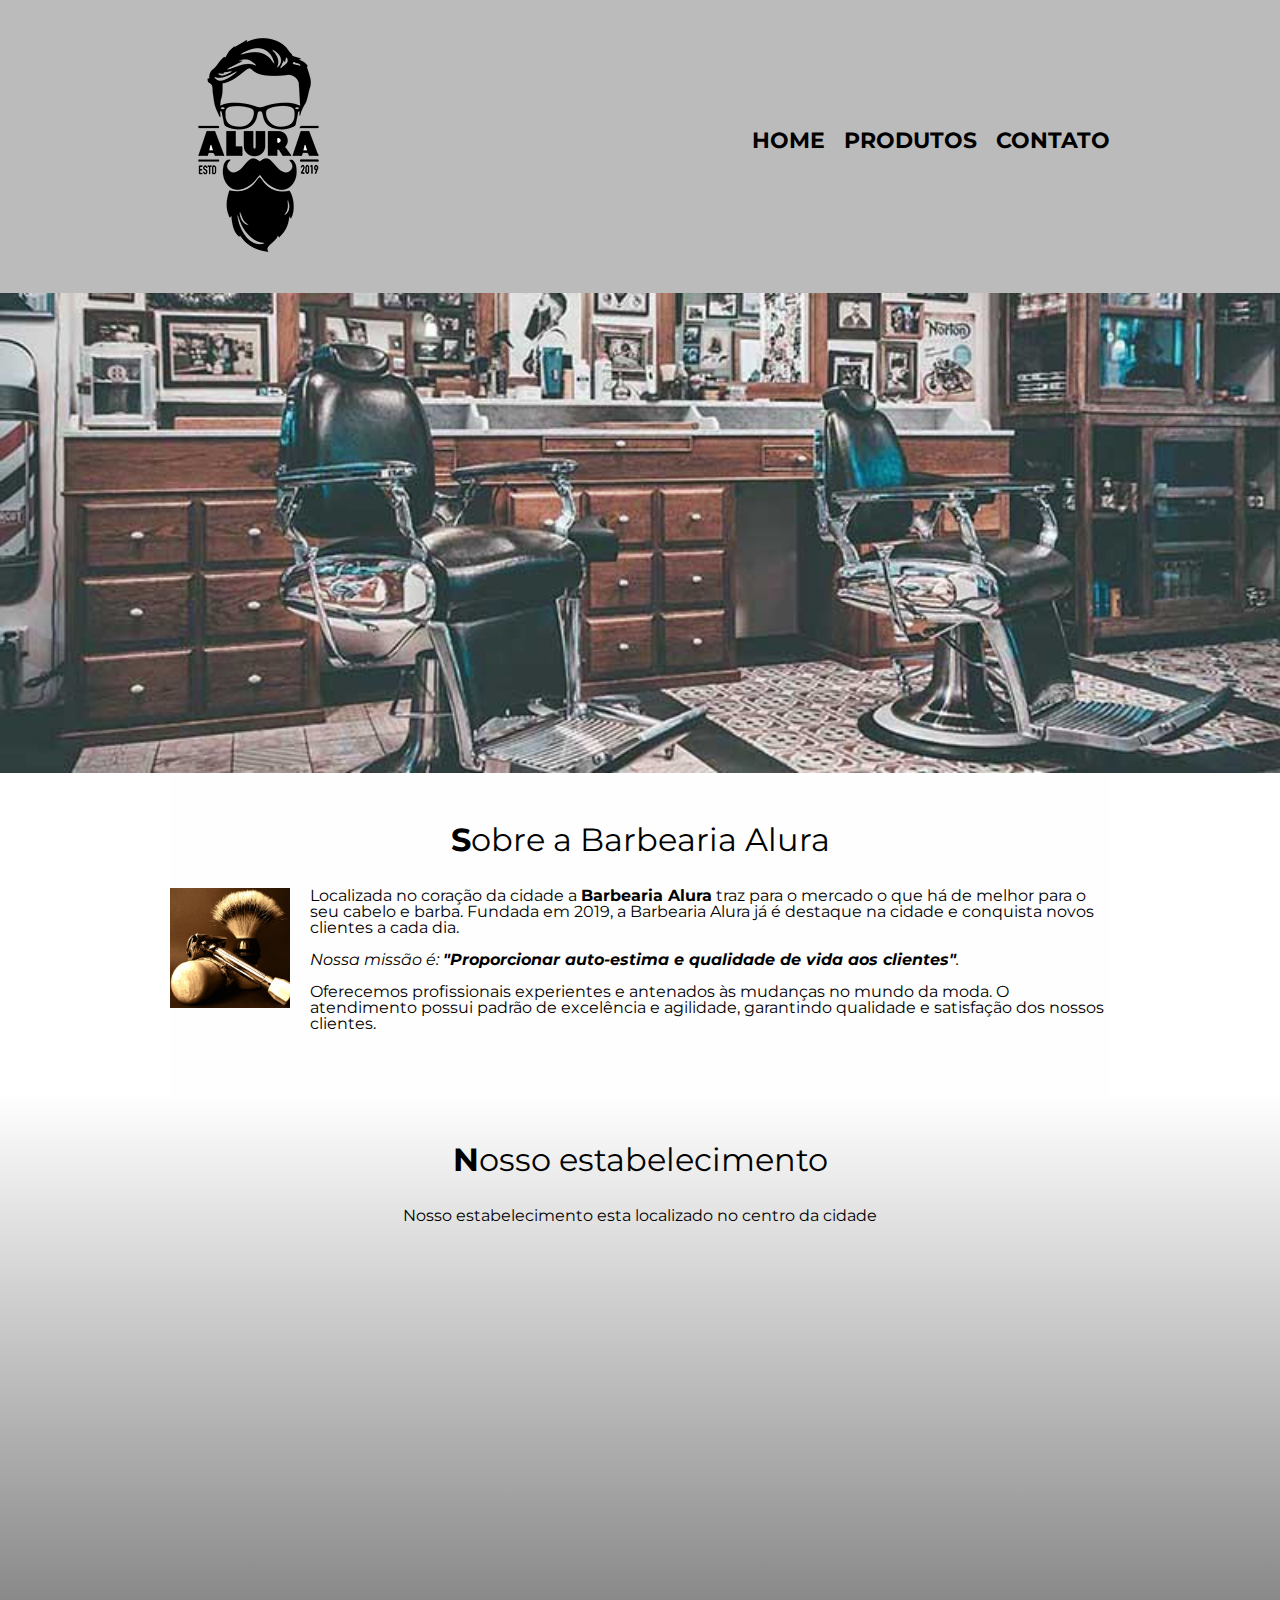
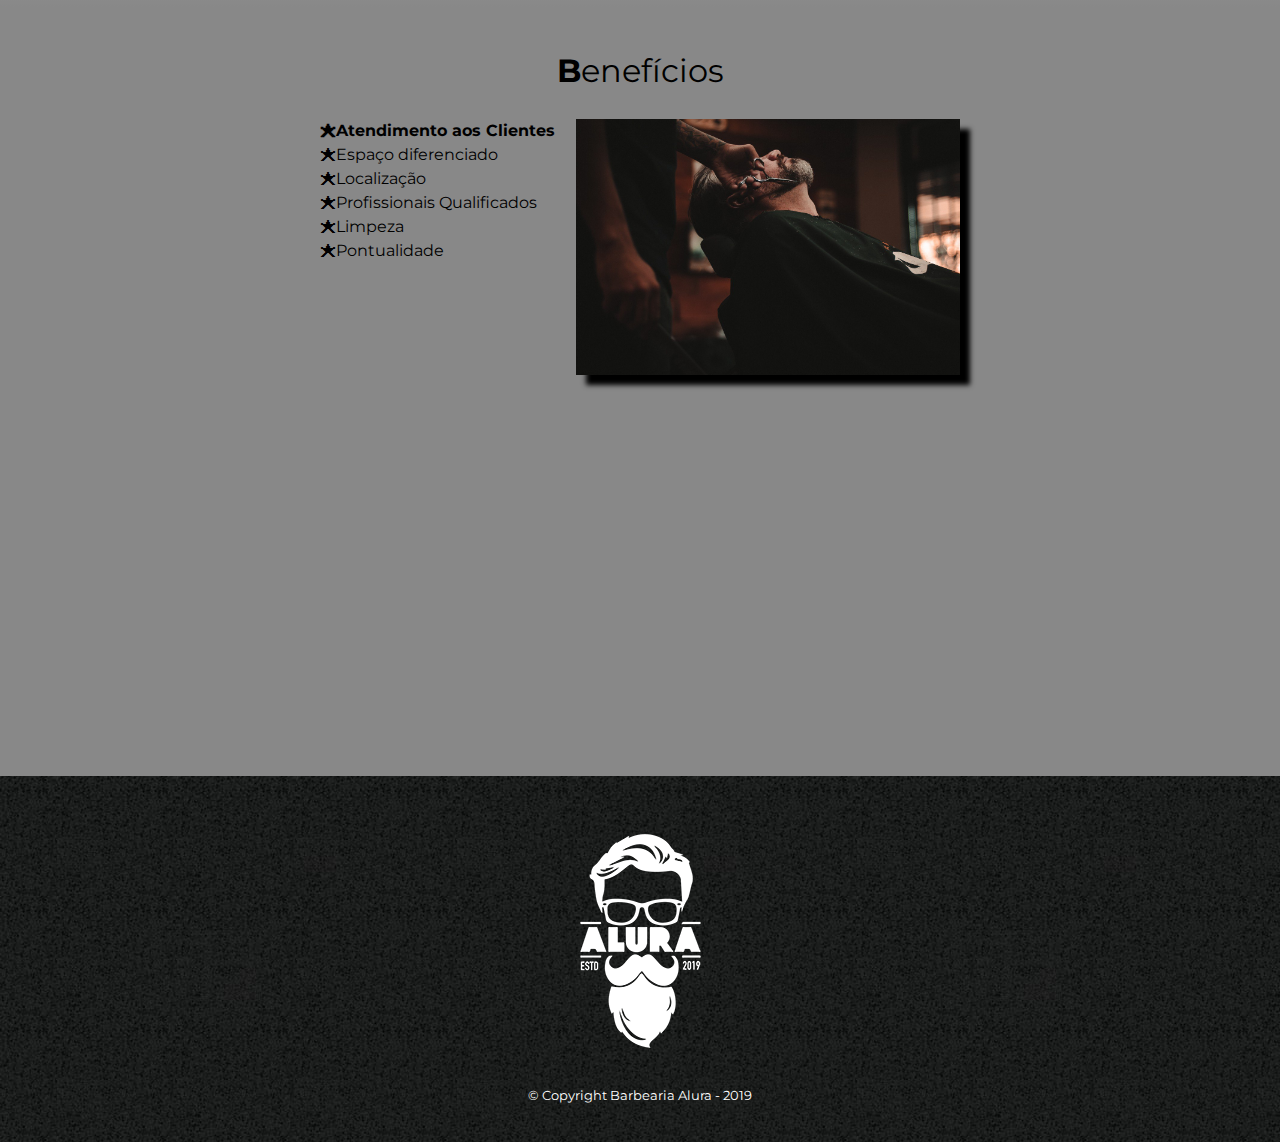
<file: index.html>
<!DOCTYPE html>
<html lang="pt-br">
	<head>
		<meta charset="UTF-8">
		<meta name="viewport" content="width=device-width, initial-scale=1.0">
		<title>Barbearia Alura</title>
		<link rel="stylesheet" href="reset.css">
		<link rel="stylesheet" href="style.css">
		<link href="https://fonts.googleapis.com/css?family=Montserrat&display=swap" rel="stylesheet">
	</head>

	<body>
		<header>
		
			<div class="caixa">
				<h1><img src="logo.png"></h1>

				<nav>
					<ul>
						<li><a href="index.html">Home</a></li>
						<li><a href="produtos.html">Produtos</a></li>
						<li><a href="contatos.html">Contato</a></li>
					</ul>
				</nav>
			</div>
		</header>
		<img class="banner" src="banner.jpg">
		<main>

			<section class="principal"> <!--div the content with same semantics-->
				<h2 class="titulo-princial">Sobre a Barbearia Alura</h2>
				<img src="utensilios.jpg" class="utensilios" alt="Utensilios de barbeiro.">
				<p>Localizada no coração da cidade a <strong>Barbearia Alura</strong> traz para o mercado o que há de melhor para o seu cabelo e barba. Fundada em 2019, a Barbearia Alura já é destaque na cidade e conquista novos clientes a cada dia.</p>
	
				<p id="missao"><em>Nossa missão é: <strong>"Proporcionar auto-estima e qualidade de vida aos clientes"</strong>.</em></p>
	
				<p>Oferecemos profissionais experientes e antenados às mudanças no mundo da moda. O atendimento possui padrão de excelência e agilidade, garantindo qualidade e satisfação dos nossos clientes.</p>
			</section>
			
			<section class="mapa">
				<h3 class="titulo-princial">Nosso estabelecimento</h3>
				<p>Nosso estabelecimento esta localizado no centro da cidade</p>
				<div class="mapa-conteudo">
					<iframe src="https://www.google.com/maps/embed?pb=!1m16!1m12!1m3!1d58516.09800049696!2d-46.69215354591263!3d-23.559243000830147!2m3!1f0!2f0!3f0!3m2!1i1024!2i768!4f13.1!2m1!1salura%20s%C3%A3o%20paulo!5e0!3m2!1sen!2sbr!4v1641766831086!5m2!1sen!2sbr" width="100%" height="300" style="border:0;" allowfullscreen="" loading="lazy"></iframe>
				</div>
			</section>

			<section class="beneficios">
				<h3 class="titulo-princial">Benefícios</h3>
				<div class="conteudo-beneficios">

					<ul class="lista-beneficios">
						<li class="itens">Atendimento aos Clientes</li>
						<li class="itens">Espaço diferenciado</li>
						<li class="itens">Localização</li>
						<li class="itens">Profissionais Qualificados</li>
						<li class="itens">Limpeza</li>
						<li class="itens">Pontualidade</li>
					</ul><img src="beneficios.jpg" class="imagem-beneficios">
					<!-- display inline-block as tags precisão estar coladas uma nas outras para que o espaço n reflina na exibição da pagina-->
				</div>
				<div class="video">
					<iframe width="100%" height="315" src="https://www.youtube.com/embed/wcVVXUV0YUY" title="YouTube video player" frameborder="0" allow="accelerometer; autoplay; clipboard-write; encrypted-media; gyroscope; picture-in-picture" allowfullscreen></iframe>
				</div>

			</section>
		</main>
		<footer>
			<img src="logo-branco.png">
			<p class="copyright">&copy; Copyright Barbearia Alura - 2019</p>
		</footer>
	</body>
</html>
</file>
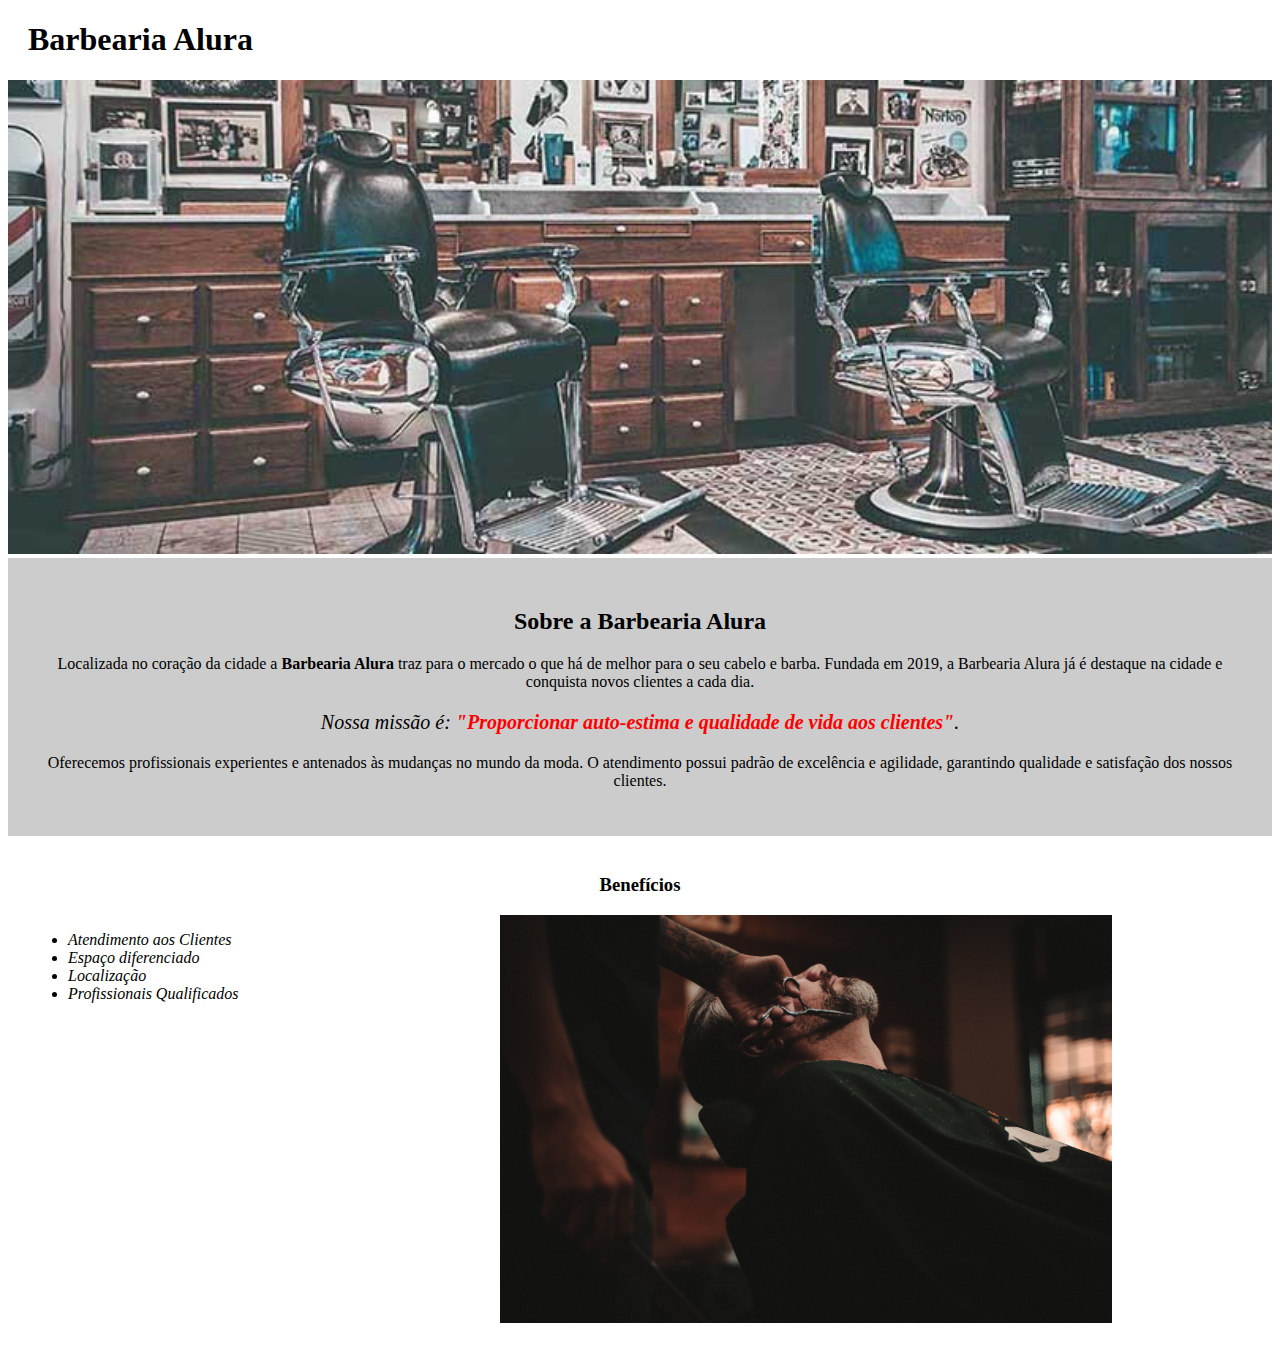
<file: HTML3/index.html>
<!DOCTYPE html>
<html lang="pt-br">
	<head>
		<meta charset="UTF-8">
		<title>Barbearia Alura</title>
		<link rel="stylesheet" href="style-home.css">
	</head>

	<body>
		<header>
			<h1 class="titulo-principal">Barbearia Alura</h1>
		</header>
		<img id="banner" src="banner.jpg">
		<div class="principal">
			<h2 class="titulo-centralizado">Sobre a Barbearia Alura</h2>
	 
			<p>Localizada no coração da cidade a <strong>Barbearia Alura</strong> traz para o mercado o que há de melhor para o seu cabelo e barba. Fundada em 2019, a Barbearia Alura já é destaque na cidade e conquista novos clientes a cada dia.</p>

			<p id="missao"><em>Nossa missão é: <strong>"Proporcionar auto-estima e qualidade de vida aos clientes"</strong>.</em></p>

			<p>Oferecemos profissionais experientes e antenados às mudanças no mundo da moda. O atendimento possui padrão de excelência e agilidade, garantindo qualidade e satisfação dos nossos clientes.</p>
		</div>

		<div class="beneficios">
			<h3 class="titulo-centralizado">Benefícios</h3>

			<ul>
				<li class="itens">Atendimento aos Clientes</li>
				<li class="itens">Espaço diferenciado</li>
				<li class="itens">Localização</li>
				<li class="itens">Profissionais Qualificados</li>
			</ul>

			<img src="beneficios.jpg" class="imagembeneficios">
		</div>
	</body>
</html>
</file>
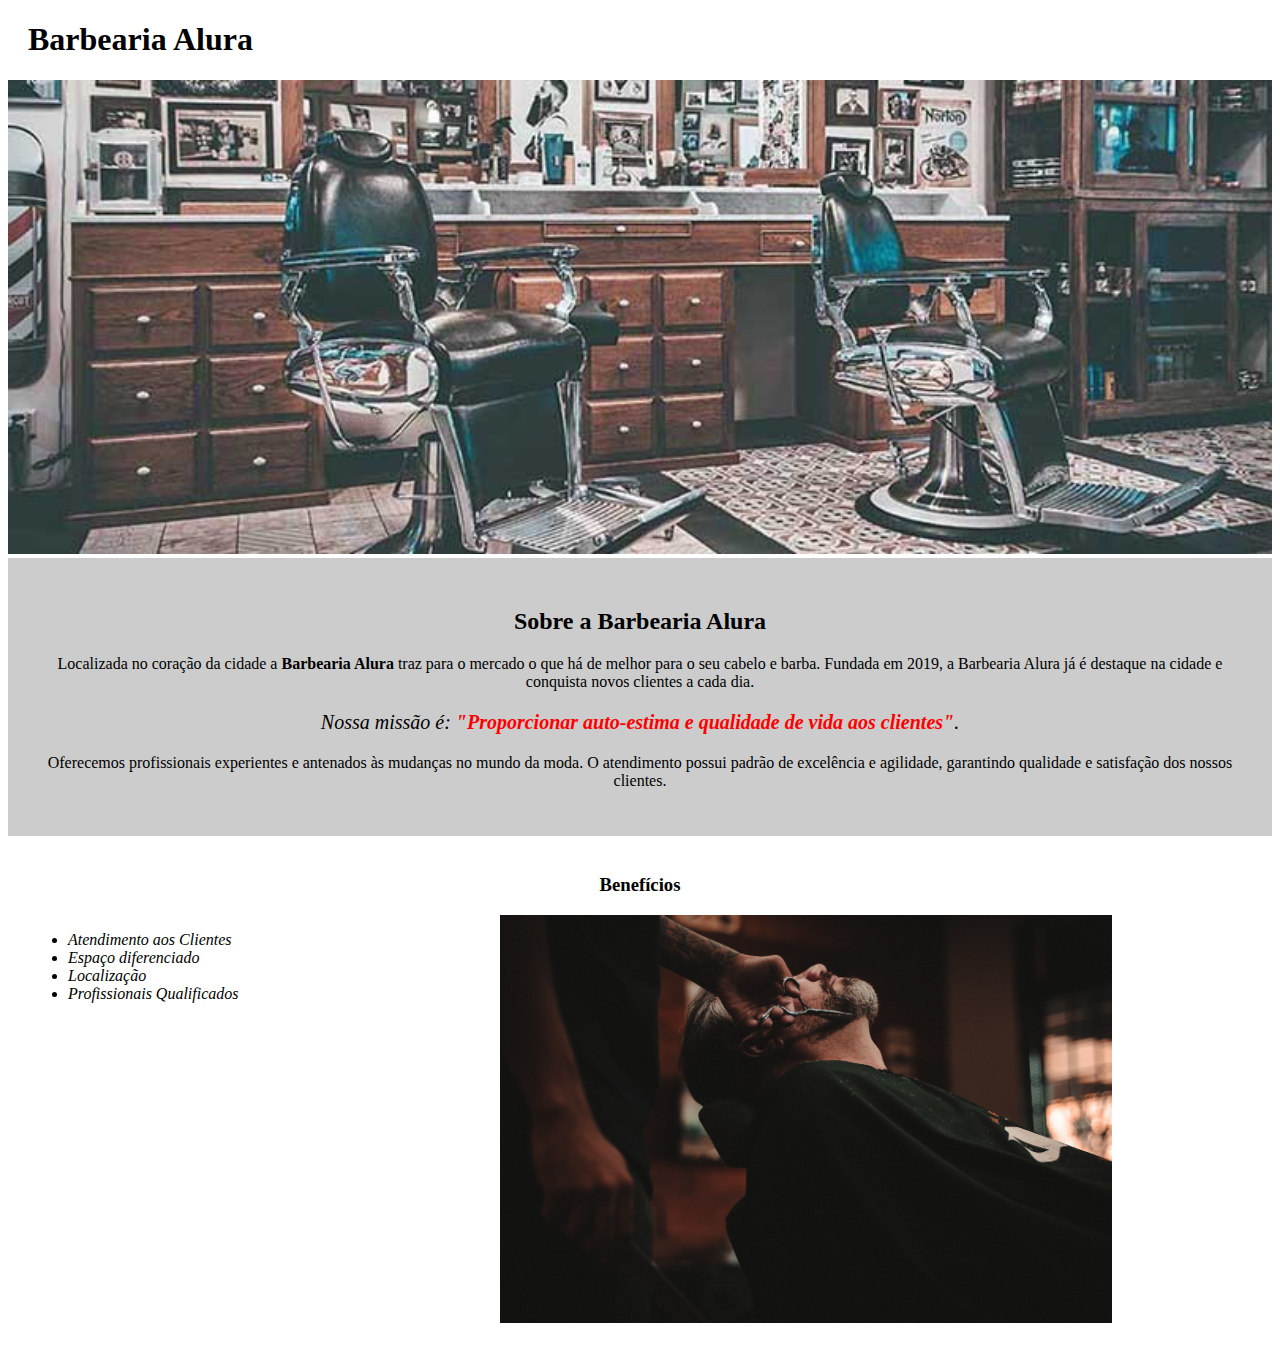
<file: Primeira pagina HTML/index.html>
<!DOCTYPE html>
<html lang="pt-br">
	<head>
		<meta charset="UTF-8">
		<title>Barbearia Alura</title>
		<link rel="stylesheet" href="style.css">
	</head>

	<body>
		<header>
			<h1 class="titulo-principal">Barbearia Alura</h1>
		</header>
		<img id="banner" src="assets/IMG/banner.jpg">
		<div class="principal">
			<h2 class="titulo-centralizado">Sobre a Barbearia Alura</h2>
	 
			<p>Localizada no coração da cidade a <strong>Barbearia Alura</strong> traz para o mercado o que há de melhor para o seu cabelo e barba. Fundada em 2019, a Barbearia Alura já é destaque na cidade e conquista novos clientes a cada dia.</p>

			<p id="missao"><em>Nossa missão é: <strong>"Proporcionar auto-estima e qualidade de vida aos clientes"</strong>.</em></p>

			<p>Oferecemos profissionais experientes e antenados às mudanças no mundo da moda. O atendimento possui padrão de excelência e agilidade, garantindo qualidade e satisfação dos nossos clientes.</p>
		</div>

		<div class="beneficios">
			<h3 class="titulo-centralizado">Benefícios</h3>

			<ul>
				<li class="itens">Atendimento aos Clientes</li>
				<li class="itens">Espaço diferenciado</li>
				<li class="itens">Localização</li>
				<li class="itens">Profissionais Qualificados</li>
			</ul>

			<img src="assets/IMG/beneficios.jpg" class="imagembeneficios">
		</div>
	</body>
</html>
</file>
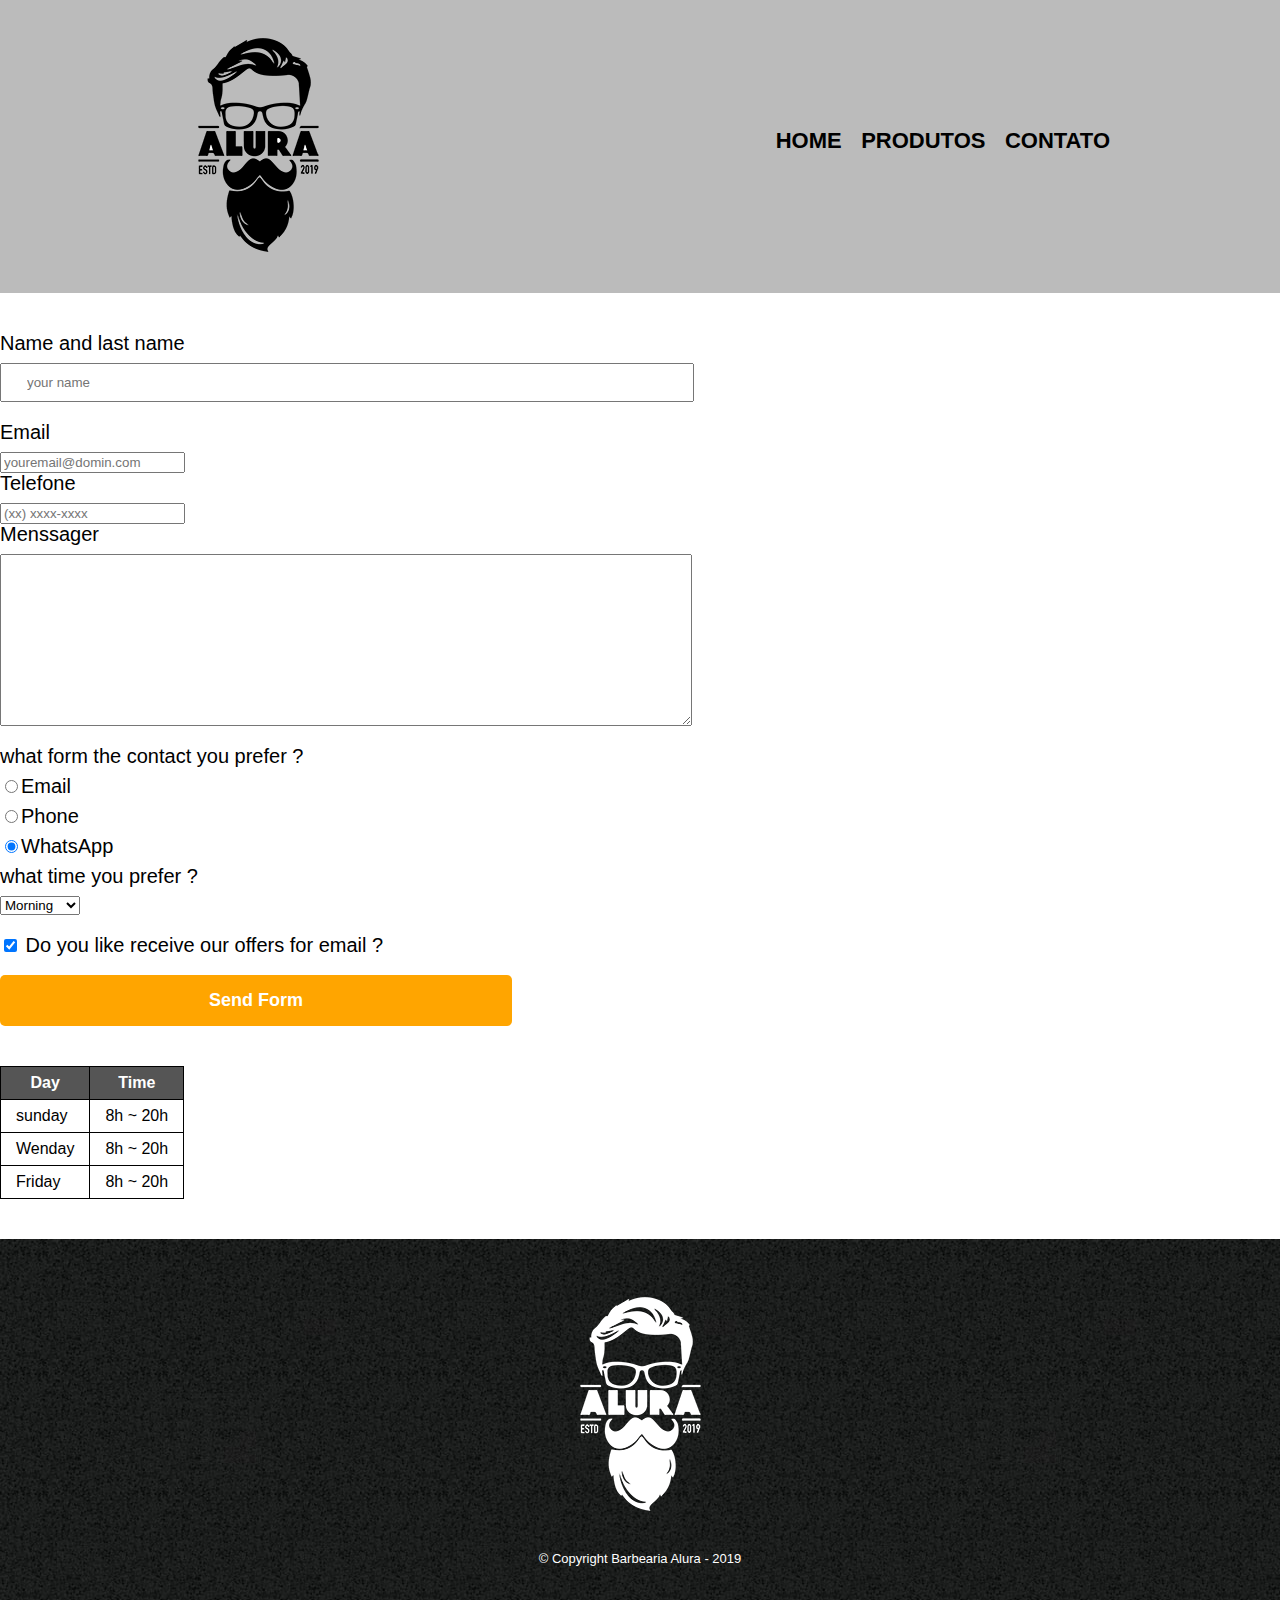
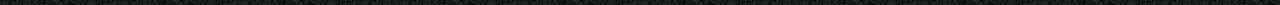
<file: contatos.html>
<!DOCTYPE html>
<html>
	<head>
		<meta charset="UTF-8">
		<title>Produtos - Barbearia Alura</title>

		<link rel="stylesheet" href="reset.css">
		<link rel="stylesheet" href="style.css">
	</head>
	<body>
		<header>
			<div class="caixa">
				<h1><img src="logo.png" alt="Logo the Barbearia Alura"></h1>

				<nav>
					<ul>
						<li><a href="index.html">Home</a></li>
						<li><a href="produtos.html">Produtos</a></li>
						<li><a href="contato.html">Contato</a></li>
					</ul>
				</nav>
			</div>
		</header>

		<main>
			<form action="">
                <label for="nomesobrenome"> Name and last name</label> <!--label is tag the tag for some input-->
                <input type="text" id="nomesobrenome" class="input-padrao" required placeholder="your name"> <!-- tag required turn the input required-->

                <label for="email">Email</label>
                <input type="email" id="email" required placeholder="youremail@domin.com">

                <label for="telefone">Telefone</label>
                <input type="tel" id="telefone" required placeholder="(xx) xxxx-xxxx">

				<label for="menssager">Menssager</label>
				<textarea id="menssager" cols="70" rows="10" class="input-padrao" required></textarea>

				<fieldset> <!--div for databases-->
					<legend>what form the contact you prefer ? </legend><!-- p to fieldset-->
					<label for="radio-email"> <input type="radio" name="contato" value="Email" id="radio-email">Email</label>
					

					<label for="radio-phone"> <input type="radio" name="contato" value="Phone" id="radio-phone">Phone</label>
					

					<label for="radio-whatsapp"> <input type="radio" name="contato" value="WhatsApp" id="radio-whatsapp" checked>WhatsApp</label>
					<!--input checked to default-->
					<!--tag name="contato" is for user cant select more one option-->
				</fieldset>
				<fieldset> <!--drop down options-->
					<legend>what time you prefer ?</legend>
					<select>
						<option value="">Morning</option>
						<option value="">Afternoon</option>
						<option value="">Night</option>
					</select>
				</fieldset>
				
				<label class="checkbox"> <input type="checkbox" checked> Do you like receive our offers for email ?</label>
				<input type="submit" value="Send Form" class="send"> <!--input the send -->
			</form>

			<table>
				<thead> <!--header-->
					<tr>
						<th>Day</th>
						<th>Time</th>
					</tr>
				</thead>
				<tbody>
					<!--body the teable-->
					<tr>
						<td>sunday</td>
						<td>8h ~ 20h</td>
					</tr>
					<tr>
						<td>Wenday</td>
						<td >8h ~ 20h</td>
					</tr>
					<tr>
						<td>Friday</td>
						<td>8h ~ 20h</td>
					</tr>
				</tbody>
			</table>

		</main>

		<footer>
			<img src="logo-branco.png" alt="Logo Barbearia Alura">
			<p class="copyright">&copy; Copyright Barbearia Alura - 2019</p>
		</footer>
	</body>
</html>
</file>
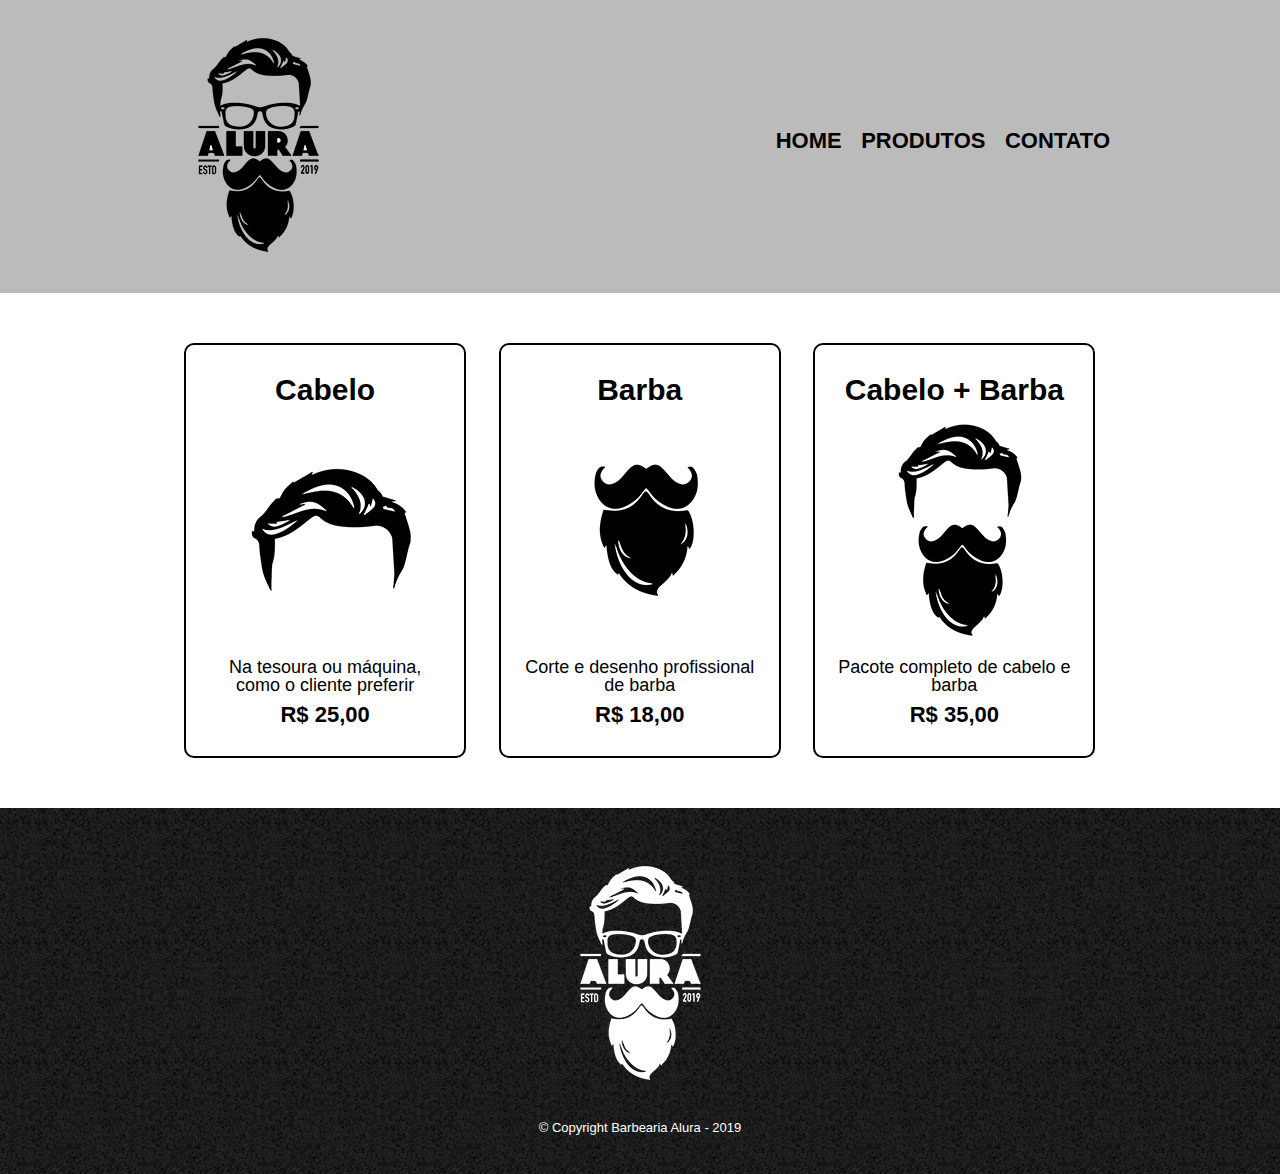
<file: produtos.html>
<!DOCTYPE html>
<html>
	<head>
		<meta charset="UTF-8">
		<title>Produtos - Barbearia Alura</title>

		<link rel="stylesheet" href="reset.css">
		<link rel="stylesheet" href="style.css">
	</head>
	<body>
		<header>
			<div class="caixa">
				<h1><img src="logo.png"></h1>

				<nav>
					<ul>
						<li><a href="index.html">Home</a></li>
						<li><a href="produtos.html">Produtos</a></li>
						<li><a href="contatos.html">Contato</a></li>
					</ul>
				</nav>
			</div>
		</header>

		<main>
			<ul class="produtos">
				<li>
					<h2>Cabelo</h2>
					<img src="cabelo.jpg">
					<p class="produto-descricao">Na tesoura ou máquina, como o cliente preferir</p>
					<p class="produto-preco">R$ 25,00</p>
				</li>
				<li>
					<h2>Barba</h2>
					<img src="barba.jpg">
					<p class="produto-descricao">Corte e desenho profissional de barba</p>
					<p class="produto-preco">R$ 18,00</p>
				</li>
				<li>
					<h2>Cabelo + Barba</h2>
					<img src="cabelo+barba.jpg">
					<p class="produto-descricao">Pacote completo de cabelo e barba</p>
					<p class="produto-preco">R$ 35,00</p>
				</li>
			</ul>
		</main>

		<footer>
			<img src="logo-branco.png">
			<p class="copyright">&copy; Copyright Barbearia Alura - 2019</p>
		</footer>
	</body>
</html>
</file>
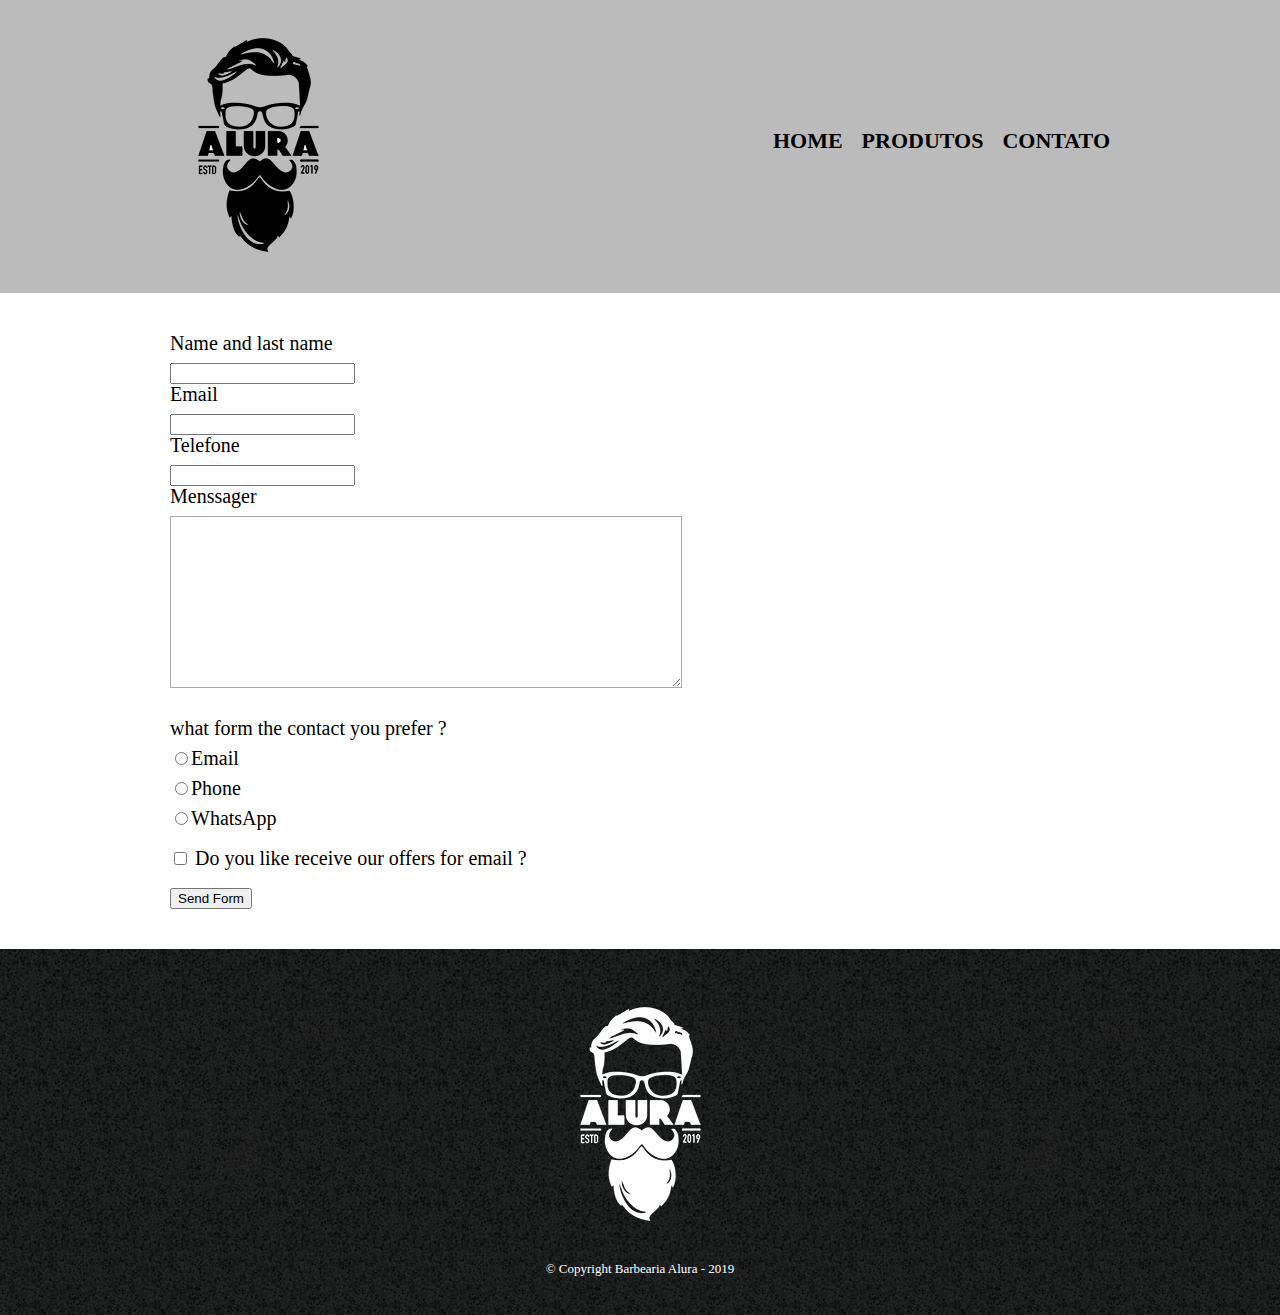
<file: HTML3/contatos.html>
<!DOCTYPE html>
<html>
	<head>
		<meta charset="UTF-8">
		<title>Produtos - Barbearia Alura</title>

		<link rel="stylesheet" href="reset.css">
		<link rel="stylesheet" href="style.css">
	</head>
	<body>
		<header>
			<div class="caixa">
				<h1><img src="logo.png"></h1>

				<nav>
					<ul>
						<li><a href="index.html">Home</a></li>
						<li><a href="produtos.html">Produtos</a></li>
						<li><a href="contato.html">Contato</a></li>
					</ul>
				</nav>
			</div>
		</header>

		<main>
			<form action="">
                <label for="nomesobrenome"> Name and last name</label> <!--label is tag the tag for some input-->
                <input type="text" id="nomesobrenome" class="input-padrao">

                <label for="email">Email</label>
                <input type="text" id="email">

                <label for="telefone">Telefone</label>
                <input type="text" id="telefone">

				<label for="menssager">Menssager</label>
				<textarea name="contato" id="menssager" cols="30" rows="10"></textarea>

				<div>
					<p>what form the contact you prefer ? </p>
					<label for="radio-email"> <input type="radio" name="contato" value="Email" id="radio-email">Email</label>
					

					<label for="radio-phone"> <input type="radio" name="contato" value="Phone" id="radio-phone">Phone</label>
					

					<label for="radio-whatsapp"> <input type="radio" name="contato" value="WhatsApp" id="radio-whatsapp">WhatsApp</label>
					
					<!--tag name="contato" is for user cant select more one option-->
				</div>
				
				<label class="checkbox"> <input type="checkbox"> Do you like receive our offers for email ?</label>
				<input type="submit" value="Send Form"> <!--input the send -->
			</form>
		</main>

		<footer>
			<img src="logo-branco.png">
			<p class="copyright">&copy; Copyright Barbearia Alura - 2019</p>
		</footer>
	</body>
</html>
</file>
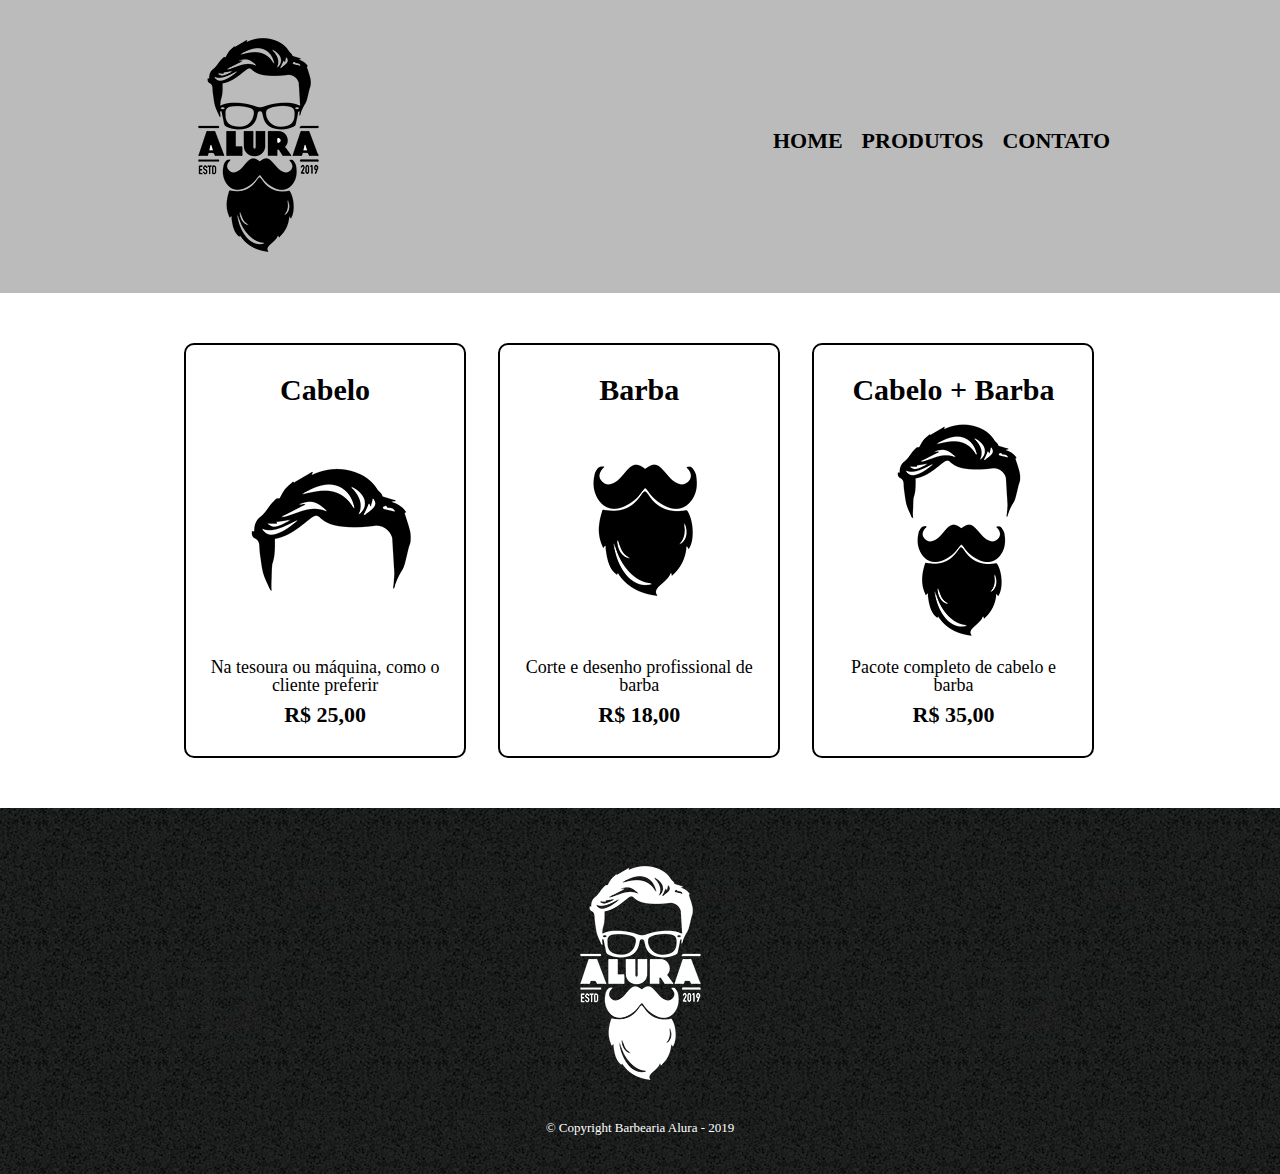
<file: HTML3/produtos.html>
<!DOCTYPE html>
<html>
	<head>
		<meta charset="UTF-8">
		<title>Produtos - Barbearia Alura</title>

		<link rel="stylesheet" href="reset.css">
		<link rel="stylesheet" href="style.css">
	</head>
	<body>
		<header>
			<div class="caixa">
				<h1><img src="logo.png"></h1>

				<nav>
					<ul>
						<li><a href="index.html">Home</a></li>
						<li><a href="produtos.html">Produtos</a></li>
						<li><a href="contato.html">Contato</a></li>
					</ul>
				</nav>
			</div>
		</header>

		<main>
			<ul class="produtos">
				<li>
					<h2>Cabelo</h2>
					<img src="cabelo.jpg">
					<p class="produto-descricao">Na tesoura ou máquina, como o cliente preferir</p>
					<p class="produto-preco">R$ 25,00</p>
				</li>
				<li>
					<h2>Barba</h2>
					<img src="barba.jpg">
					<p class="produto-descricao">Corte e desenho profissional de barba</p>
					<p class="produto-preco">R$ 18,00</p>
				</li>
				<li>
					<h2>Cabelo + Barba</h2>
					<img src="cabelo+barba.jpg">
					<p class="produto-descricao">Pacote completo de cabelo e barba</p>
					<p class="produto-preco">R$ 35,00</p>
				</li>
			</ul>
		</main>

		<footer>
			<img src="logo-branco.png">
			<p class="copyright">&copy; Copyright Barbearia Alura - 2019</p>
		</footer>
	</body>
</html>
</file>
<file: style.css>
/*header {
	background: #BBBBBB;
	padding: 20px 0;
}

.caixa {
	position: relative;
	width: 940px;
	margin: 0 auto;
}

nav {
	position: absolute;
	top: 110px;
	right: 0;
}

nav li {
	display: inline;
	margin: 0 0 0 15px;
}

nav a {
	text-transform: uppercase;
	color: #000000;
	font-weight: bold;
	font-size: 22px;
	text-decoration: none;
}

nav a:hover {
	color: #C78C19;
	text-decoration: underline;
}

.produtos {
	width: 940px;
	margin: 0 auto;
	padding: 50px 0;
}

.produtos li {
	display: inline-block;
	text-align: center;
	width: 30%;
	vertical-align: top;
	margin: 0 1.5%;
	padding: 30px 20px;
	box-sizing: border-box;
	border: 2px solid #000000;
	border-radius: 10px;
}

.produtos li:hover {
	border-color: #C78C19;
}

.produtos li:active {
	border-color: #088C19;	
}

.produtos li:hover h2 {
	font-size: 34px;
}

.produtos h2 {
	font-size: 30px;
	font-weight: bold;
}

.produto-descricao {
	font-size: 18px;
}

.produto-preco {
	font-size: 22px;
	font-weight: bold;
	margin-top: 10px;
}

footer {
	text-align: center;
	background: url("bg.jpg");
	padding: 40px 0;
}

.copyright {
	color: #FFFFFF;
	font-size: 13px;
	margin: 20px 0 0;
}

/* Página de contato */
/*.contato {
	width: 940px;
	margin: 40px auto;
}

.contato label, .input-group legend {
	display: block;
	margin: 0 0 5px;
	font-size: 20px;
}

.campo-padrao, textarea {
	display: block;
	margin: 0 0 30px;
	padding: 10px 20px;
	width: 50%;
	border: 1px solid #aaa;
}

.input-group {
	margin: 0 0 20px;
}

.newsletter {
	margin: 0 0 20px;
}

.botao {
	margin: 20px 0 0;
	width: 30%;
	padding: 10px 20px;
	font-size: 24px;
	display: inline-block;
	background: orange;
	color: white;
	border: none;
	border-radius: 5px;
	transition: 1s;
}

.botao:hover {
	cursor: pointer;
	transform: scale(1.2);	
}

.funcionamento {
	width: 940px;
	margin: 0 auto 40px;
}

table {
	margin: 10px 0 0;
}

th  {
	background: #777777;
	color: #FFFFFF;
}


td, th {
	border: 1px solid #000000;
	padding: 5px 20px;
}

main{
	width: 940px;
	margin: 0 auto;
}

form{
	margin: 40px 0;
}

form label{
	display: block;
	font-size:20px;
	margin: 0 0 10px;
}

form label, form p{
	display: block;
	font-size: 20px;
	margin:  0 0 10px;
}

form input{
	display: block;
	margin: 0 0 20px;
	padding: 10px 25px;
	width: 50%;
}

.input-padrao{
	display: block;
	margin: 0 0 20px;
	padding: 10px 25px;
	width: 50%;
}

.checkbox{
	margin: 20px 0;
}
*/
body{
	font-family: 'Montserrat', sans-serif;
}

header {
	background: #BBBBBB;
	padding: 20px 0;
}

.caixa {
	position: relative;
	width: 940px;
	margin: 0 auto;
}

nav {
	position: absolute;
	top: 110px;
	right: 0;
}

nav li {
	display: inline;
	margin: 0 0 0 15px;
}

nav a {
	text-transform: uppercase;
	color: #000000;
	font-weight: bold;
	font-size: 22px;
	text-decoration: none;
}

nav a:hover {
	color: #C78C19;
	text-decoration: underline;
}

.produtos {
	width: 940px;
	margin: 0 auto;
	padding: 50px 0;
}

.produtos li {
	display: inline-block;
	text-align: center;
	width: 30%;
	vertical-align: top;
	margin: 0 1.5%;
	padding: 30px 20px;
	box-sizing: border-box;
	border: 2px solid #000000;
	border-radius: 10px;
}

.produtos li:hover {
	border-color: #C78C19;
}

.produtos li:active {
	border-color: #088C19;	
}

.produtos li:hover h2 {
	font-size: 34px;
}

.produtos h2 {
	font-size: 30px;
	font-weight: bold;
}

.produto-descricao {
	font-size: 18px;
}

.produto-preco {
	font-size: 22px;
	font-weight: bold;
	margin-top: 10px;
}

footer {
	text-align: center;
	background: url("bg.jpg");
	padding: 40px 0;
}

.copyright {
	color: #FFFFFF;
	font-size: 13px;
	margin: 20px 0 0;
}

main {

}

form {
	margin: 40px 0;
}

form label, form legend {
	display:block;
	font-size: 20px;
	margin: 0 0 10px;
}

.input-padrao {
	display: block;
	margin: 0 0 20px;
	padding: 10px 25px;
	width: 50%;
}

.checkbox {
	margin: 20px 0;
}

.send{
	width: 40%;
	padding: 15px 0;
	background: orange;
	color: white;
	font-weight: bold;
	font-size: 18px;
	border: none;
	border-radius: 5px;

	/*time the transition colors*/
	transition: 1s all;
	cursor: pointer;
}

.send:hover {
	background: darkorange;
	/*change the size the object*/
	transform: scale(1.2);

	/*transform: rotate(70deg) scale(1.2);*/
}

table {
	margin: 20px 0 40px;
}

thead {
	background: #555555;
	color: white;
	font-weight: bold;
}

td, th {
	border: 1px solid #000000;
	padding: 8px 15px; 
}

/* CSS home page */

.banner{
	width: 100%;
}

.titulo-princial{
	text-align: center;
	font-size: 2em; /*em base size, for exemple 4em is 4 x font size the bowser  */
	margin: 0 0 1em;
	clear: left; /*it suits clear the float  */
}

.titulo-princial:first-letter{
	font-weight: bold;
}
/*
.titulo-princial:before{
	content: "[";
	/*content the exibion via CSS*//*
}

.titulo-princial:after{
	content: "]";
	/*content the exibion *//*
}*/


.principal{
	padding: 3em 0;
	background: #fefefe;
	width: 940px;
	margin: 0 auto;
}

.principal p{
	margin: 0 0 1em;
}

.principal strong{
	font-weight: bold;
}

.principal em {
	font-style: italic;
}

.utensilios{
	width: 120px;
	float: left; /*Both float:left and float:right are for the element to stand out on the screen, no longer occupy the space it was in, so that the other elements can position themselves around it*/
	margin: 0 20px 20px 0;
}

.mapa{
	padding: 3em 0;
	background: linear-gradient(#fefefe, #888888); /*Create the gradiente bg color*/
}

.mapa-conteudo{
	width: 940px;
	margin: 0 auto;
}

.mapa p {
	margin: 0 0 2em;
	text-align: center;
}


.beneficios{
	padding: 3em 0;
	background: #888888;
}

.conteudo-beneficios{
	width: 640px;
	margin:  0 auto;
}

.lista-beneficios{
	width: 40%;
	display: inline-block;
	vertical-align: top;
}

.itens{
	/*Line size*/
	line-height: 1.5;
}

.itens:before{
	content: "🟊";
}

.itens:first-child{
	/*pseudo elements
	:first-child we select the first element in the class list
	ex
	nth-child(number)
	nth-child(2n) only par numbers
	last-child*/
	font-weight: bold;
}

.imagem-beneficios{
	width: 60%;
	opacity: 1;
	transition: 400ms;
	/* box-shadow: x y ; */
	box-shadow: 10px 10px 5px;
}

.imagem-beneficios:hover{
	width: 60%;
	opacity: 0.3;
}


.video{
	width: 560px;
	margin: 1em auto;
}
/*Advenced selectors*/

/* main > p {
	background-color: red;
}

select the next element
img ~ p {
	background-color: yellow;
}

select all the elements but this one
.principal p:not(#missao){
	background-color: orange;
} */


@media screen and (max-width:480px) {
	.caixa, .principal, .conteudo-beneficios, .mapa-conteudo, .video{
		width: auto;
	}

	h1{
		text-align: center;
	}

	nav {
		position: static;
	}

	.lista-beneficios, .lista-beneficios{
		width: 100%;
	}
}
</file>
<file: HTML3/style-home.css>
#banner {
	width:100%;
}

.principal{
	background: #CCCCCC;
	padding: 30px;
}

.titulo-principal {
	padding-left: 20px;
}

.titulo-centralizado {
	text-align: center
}

p {
	text-align: center;
}

#missao {
	font-size: 20px
}

em strong {
	color: #FF0000;
}

.itens {
	font-style: italic
}

.beneficios {
	background: #FFFFFF;
	padding: 20px;
}

ul {
	display: inline-block;
	vertical-align: top;
	width: 20%;
	margin-right: 15%;
}

.imagembeneficios {
	width: 50%;
}
</file>
<file: Primeira pagina HTML/style.css>
#banner {
	width:100%;
}

.principal{
	background: #CCCCCC;
	padding: 30px;
}

.titulo-principal {
	padding-left: 20px;
}

.titulo-centralizado {
	text-align: center
}

p {
	text-align: center;
}

#missao {
	font-size: 20px
}

em strong {
	color: #FF0000;
}

.itens {
	font-style: italic
}

.beneficios {
	background: #FFFFFF;
	padding: 20px;
}

ul {
	display: inline-block;
	vertical-align: top;
	width: 20%;
	margin-right: 15%;
}

.imagembeneficios {
	width: 50%;
}
</file>
<file: HTML3/style.css>
header {
	background: #BBBBBB;
	padding: 20px 0;
}

.caixa {
	position: relative;
	width: 940px;
	margin: 0 auto;
}

nav {
	position: absolute;
	top: 110px;
	right: 0;
}

nav li {
	display: inline;
	margin: 0 0 0 15px;
}

nav a {
	text-transform: uppercase;
	color: #000000;
	font-weight: bold;
	font-size: 22px;
	text-decoration: none;
}

nav a:hover {
	color: #C78C19;
	text-decoration: underline;
}

.produtos {
	width: 940px;
	margin: 0 auto;
	padding: 50px 0;
}

.produtos li {
	display: inline-block;
	text-align: center;
	width: 30%;
	vertical-align: top;
	margin: 0 1.5%;
	padding: 30px 20px;
	box-sizing: border-box;
	border: 2px solid #000000;
	border-radius: 10px;
}

.produtos li:hover {
	border-color: #C78C19;
}

.produtos li:active {
	border-color: #088C19;	
}

.produtos li:hover h2 {
	font-size: 34px;
}

.produtos h2 {
	font-size: 30px;
	font-weight: bold;
}

.produto-descricao {
	font-size: 18px;
}

.produto-preco {
	font-size: 22px;
	font-weight: bold;
	margin-top: 10px;
}

footer {
	text-align: center;
	background: url("bg.jpg");
	padding: 40px 0;
}

.copyright {
	color: #FFFFFF;
	font-size: 13px;
	margin: 20px 0 0;
}

/* Página de contato */
.contato {
	width: 940px;
	margin: 40px auto;
}

.contato label, .input-group legend {
	display: block;
	margin: 0 0 5px;
	font-size: 20px;
}

.campo-padrao, textarea {
	display: block;
	margin: 0 0 30px;
	padding: 10px 20px;
	width: 50%;
	border: 1px solid #aaa;
}

.input-group {
	margin: 0 0 20px;
}

.newsletter {
	margin: 0 0 20px;
}

.botao {
	margin: 20px 0 0;
	width: 30%;
	padding: 10px 20px;
	font-size: 24px;
	display: inline-block;
	background: orange;
	color: white;
	border: none;
	border-radius: 5px;
	transition: 1s;
}

.botao:hover {
	cursor: pointer;
	transform: scale(1.2);	
}

.funcionamento {
	width: 940px;
	margin: 0 auto 40px;
}

table {
	margin: 10px 0 0;
}

th  {
	background: #777777;
	color: #FFFFFF;
}


td, th {
	border: 1px solid #000000;
	padding: 5px 20px;
}

main{
	width: 940px;
	margin: 0 auto;
}

form{
	margin: 40px 0;
}

form label, form p{
	display: block;
	font-size: 20px;
	margin:  0 0 10px;
}

input-padrao{
	display: block;
	margin: 0 0 20px;
	padding: 10px 25px;
	width: 50%;
}

.checkbox{
	margin: 20px 0;
}
</file>
